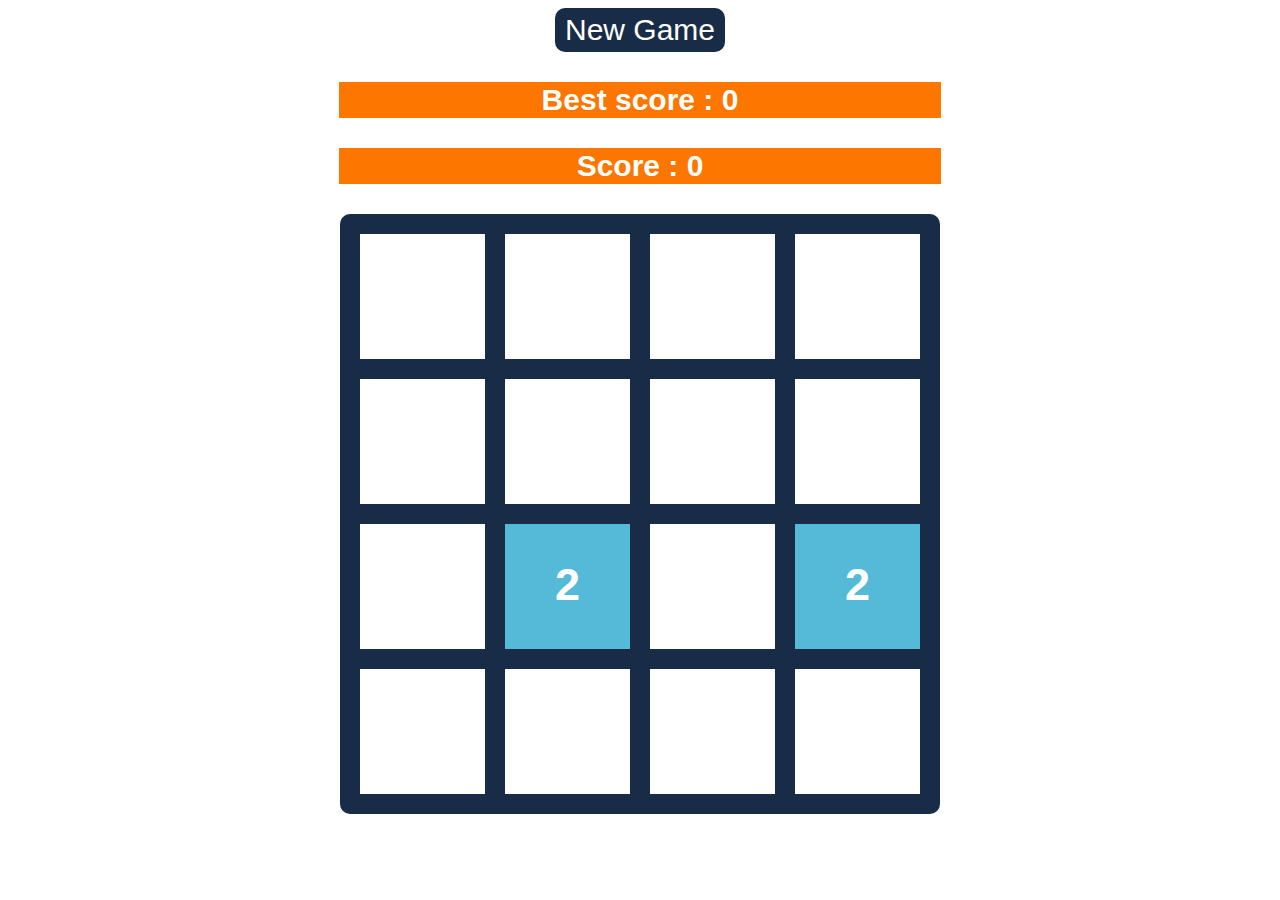
<file: index.html>
<!DOCTYPE html>
<html lang="en">
<head>
    <meta charset="UTF-8">
    <title>Title</title>
    <script src="https://ajax.googleapis.com/ajax/libs/jquery/3.3.1/jquery.min.js"></script>
    <script src="2048.js"></script>
    <link rel="stylesheet" href="2048.css">
</head>
<body>

<script>$(document).DeuxMille48()</script>

</body>
</html>
</file>
<file: 2048.css>
div {
    height: 25%;
    width: 25%;
    border: 10px #192C47 solid;
    display: flex;
    flex-wrap: wrap;
    box-sizing: border-box;
    border-radius: 10px;
    font-family: Arial;
    font-size: 45px;
    font-weight: bold;
    color: #FFFFFF;
    justify-content: center;
    padding-top:35px;
}
p.score {
    width: 600px;
    background-color: #FC7600;
    border: 1px solid transparent !important;
    font-family: Arial;
    font-size: 30px;
    color: #FFFFFF;
    text-align: center;
    font-weight: bold;
    margin: auto;
    margin-bottom: 30px;
}

.contour {
    height: 600px;
    width: 600px;
    background-color: #192C47;
    padding: 0;
    margin: auto;
}

.none {
    background-color: #FFFFFF;
}

.case2 {
    background-color: #54BAD8;
}

.case4 {
    background-color: #105FC6;
}

.case8 {
    background-color: #F7DC1B;
}

.case16 {
    background-color: #ffc68d;
}

.case32 {
    background-color: #C61F93;
}

.case64 {
    background-color: #F76C45;
}

.case128 {
    background-color: #38BC5D;
}

.case256 {
    background-color: #CBAE4A;
}


.case512 {
    background-color: #7EE315;
}

.case1024 {
    background-color: #D83E29;
}

.case2048 {
    background-color: #000000;
}

button{
    background-color: #192C47;
    font-size: 30px;
    font-family: Arial;
    color: #FFFFFF;
    text-decoration: none;
    border: transparent;
    border-radius: 10px;
    padding: 5px 10px;
    display: block;
    margin: auto;
    margin-bottom: 30px;
}
</file>
